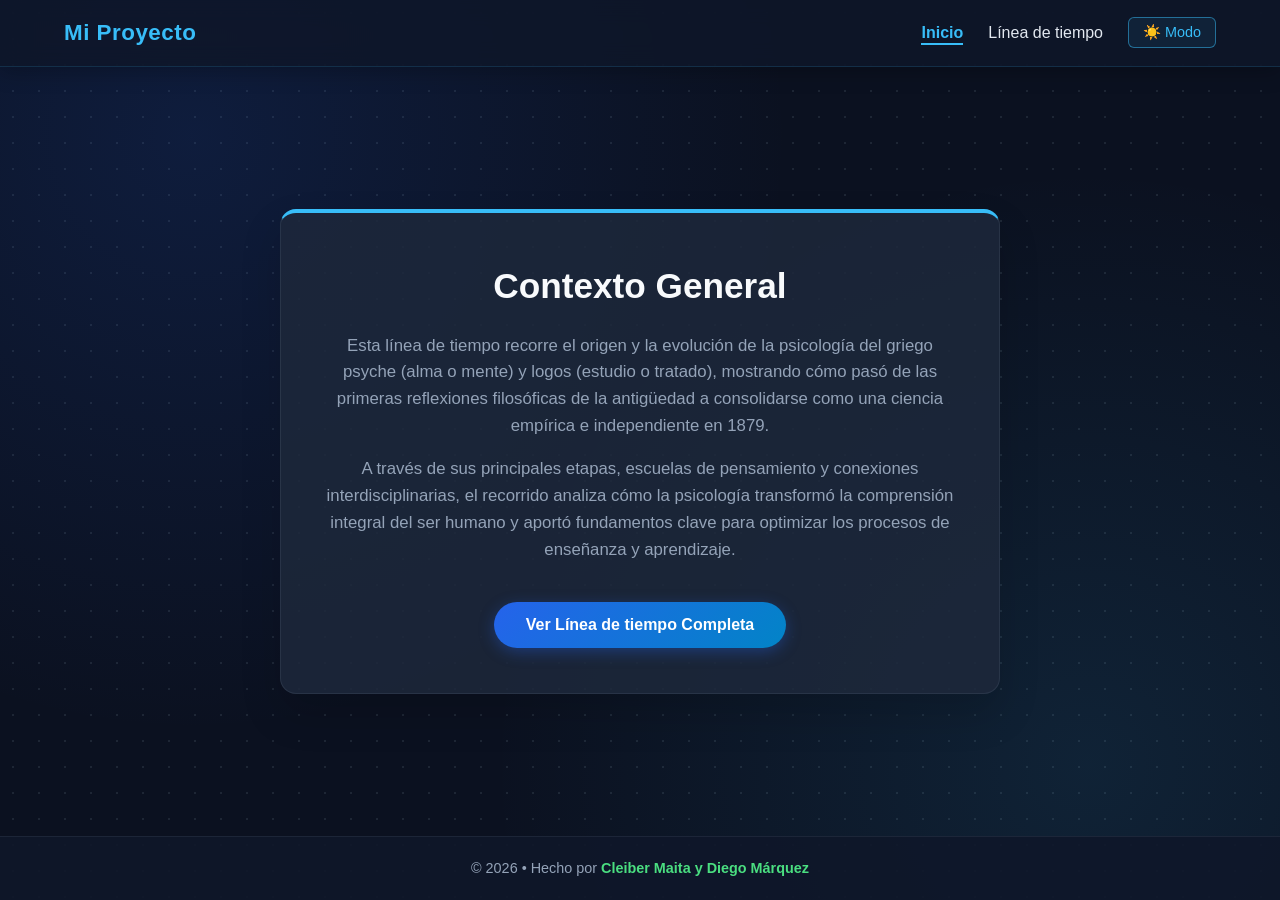
<file: index.html>
<!DOCTYPE html>
<html lang="es">
<head>
    <meta charset="UTF-8">
    <meta name="viewport" content="width=device-width, initial-scale=1.0">
    <link rel="icon" href="data:image/svg+xml,<svg xmlns=%22http://www.w3.org/2000/svg%22 viewBox=%220 0 100 100%22><text y=%22.9em%22 font-size=%2290%22>📚</text></svg>">
    <title>Inicio - Resumen del Proyecto</title>
    <link rel="stylesheet" href="estilos.css">
</head>
<body class="dark-mode">

    <nav class="navbar">
        <a href="index.html" class="logo">Mi Proyecto</a>
        <ul class="nav-links">
            <li><a href="index.html" class="activo">Inicio</a></li>
            <li><a href="linea-tiempo.html">Línea de tiempo</a></li>
            <li><button id="btn-modo" class="btn-modo">☀️ Modo</button></li>
        </ul>
    </nav>

    <main class="contenedor-inicio">
        <div class="cuadro-resumen">
            <h1>Contexto General</h1>
            <p>Esta línea de tiempo recorre el origen y la evolución de la psicología del griego psyche (alma o mente) y logos (estudio o tratado), mostrando cómo pasó de las primeras reflexiones filosóficas de la antigüedad a consolidarse como una ciencia empírica e independiente en 1879.</p>
            <p>A través de sus principales etapas, escuelas de pensamiento y conexiones interdisciplinarias, el recorrido analiza cómo la psicología transformó la comprensión integral del ser humano y aportó fundamentos clave para optimizar los procesos de enseñanza y aprendizaje.</p>
            <button id="btn-redirigir" class="btn-explorar">Ver Línea de tiempo Completa</button>
        </div>
    </main>

    <footer class="footer">
        <p>&copy; 2026 &bull; Hecho por <span class="autor-verde">Cleiber Maita y Diego Márquez</span></p>
    </footer>

    <script src="script.js"></script>
</body>
</html>
</file>
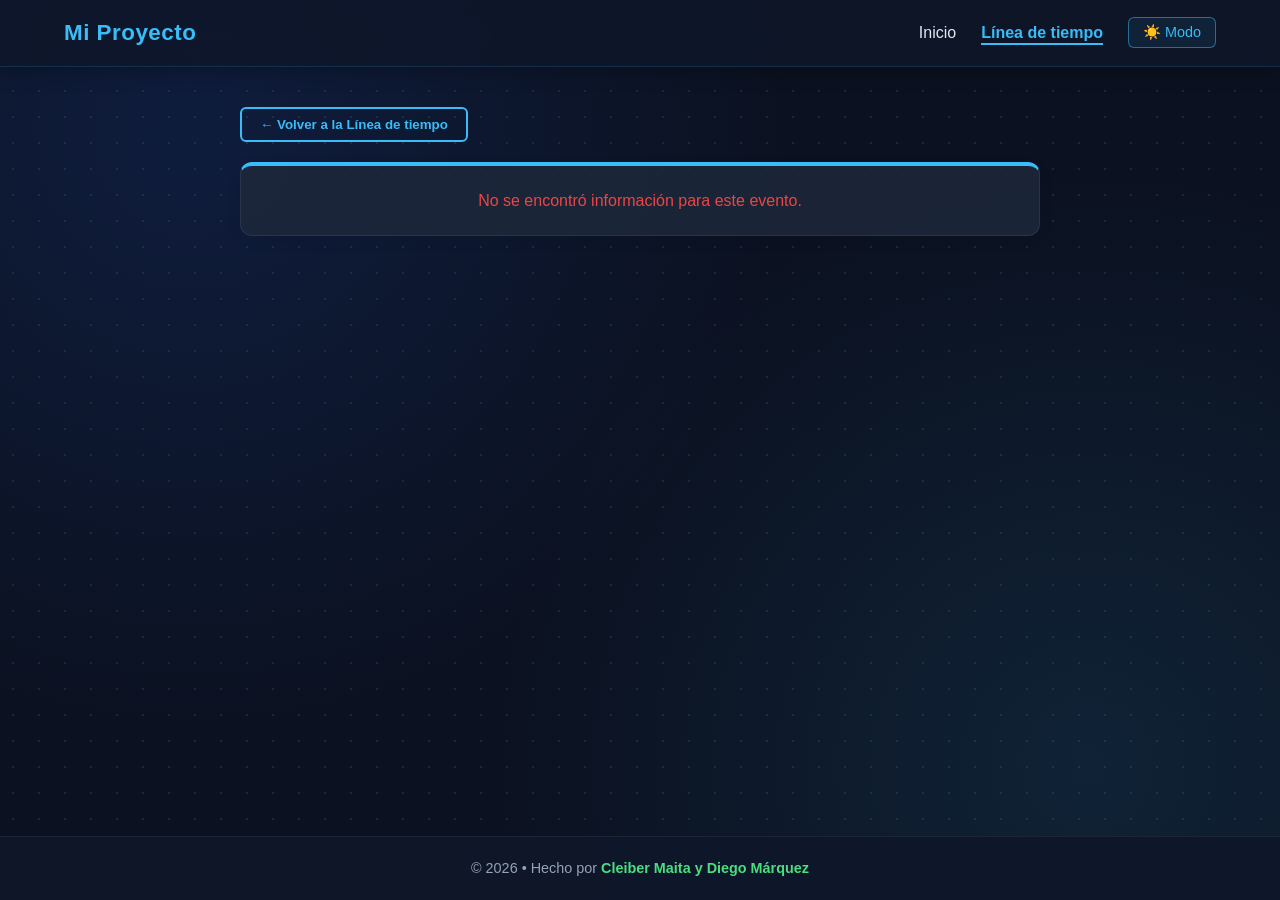
<file: detalle.html>
<!DOCTYPE html>
<html lang="es">
<head>
    <meta charset="UTF-8">
    <meta name="viewport" content="width=device-width, initial-scale=1.0">
    <link rel="icon" href="data:image/svg+xml,<svg xmlns=%22http://www.w3.org/2000/svg%22 viewBox=%220 0 100 100%22><text y=%22.9em%22 font-size=%2290%22>📚</text></svg>">
    <title>Detalle del Evento</title>
    <link rel="stylesheet" href="estilos.css?v=2">
</head>
<body>

    <nav class="navbar">
        <a href="index.html" class="logo">Mi Proyecto</a>
        <ul class="nav-links">
            <li><a href="index.html">Inicio</a></li>
            <li><a href="linea-tiempo.html" class="activo">Línea de tiempo</a></li>
            <li><button id="btn-modo" class="btn-modo">☀️ Modo</button></li>
        </ul>
    </nav>

    <main class="contenedor-principal">
        <div style="max-width: 800px; margin: 0 auto 20px auto;">
            <button id="btn-volver-timeline" class="btn-secundario">&larr; Volver a la Línea de tiempo</button>
        </div>

        <div style="max-width: 800px; margin: 0 auto;">
            <div class="contenido" id="detalle-contenido">
                <p style="text-align: center; color: #94a3b8;">Cargando detalles del evento...</p>
            </div>
        </div>
    </main>

    <footer class="footer">
        <p>&copy; 2026 &bull; Hecho por <span class="autor-verde">Cleiber Maita y Diego Márquez</span></p>
    </footer>

    <script>
        document.addEventListener("DOMContentLoaded", () => {
            const btnVolverTimeline = document.getElementById("btn-volver-timeline");
            if (btnVolverTimeline) {
                btnVolverTimeline.addEventListener("click", () => {
                    window.location.href = "linea-tiempo.html";
                });
            }

            const eventoGuardado = localStorage.getItem("eventoSeleccionado");
            const contenedorDetalle = document.getElementById("detalle-contenido");

            if (eventoGuardado) {
                const evento = JSON.parse(eventoGuardado);
                
                const imagenHTML = evento.imagen && evento.imagen.trim() !== "" 
                    ? `<img src="${evento.imagen}" alt="${evento.titulo}" class="img-evento" style="max-height: 450px; width: 100%; height: auto; object-fit: contain; background-color: #0f172a; border-radius: 8px; margin-bottom: 14px;">` 
                    : "";

                contenedorDetalle.innerHTML = `
                    ${imagenHTML}
                    <span class="fecha">${evento.fecha}</span>
                    <h1 class="titulo-detalle">${evento.titulo}</h1>
                    <p class="texto-detalle">${evento.descripcion}</p>
                `;
            } else {
                contenedorDetalle.innerHTML = `<p style="text-align: center; color: #ef4444;">No se encontró información para este evento.</p>`;
            }
        });
    </script>
    <script src="script.js"></script>
</body>
</html>
</file>
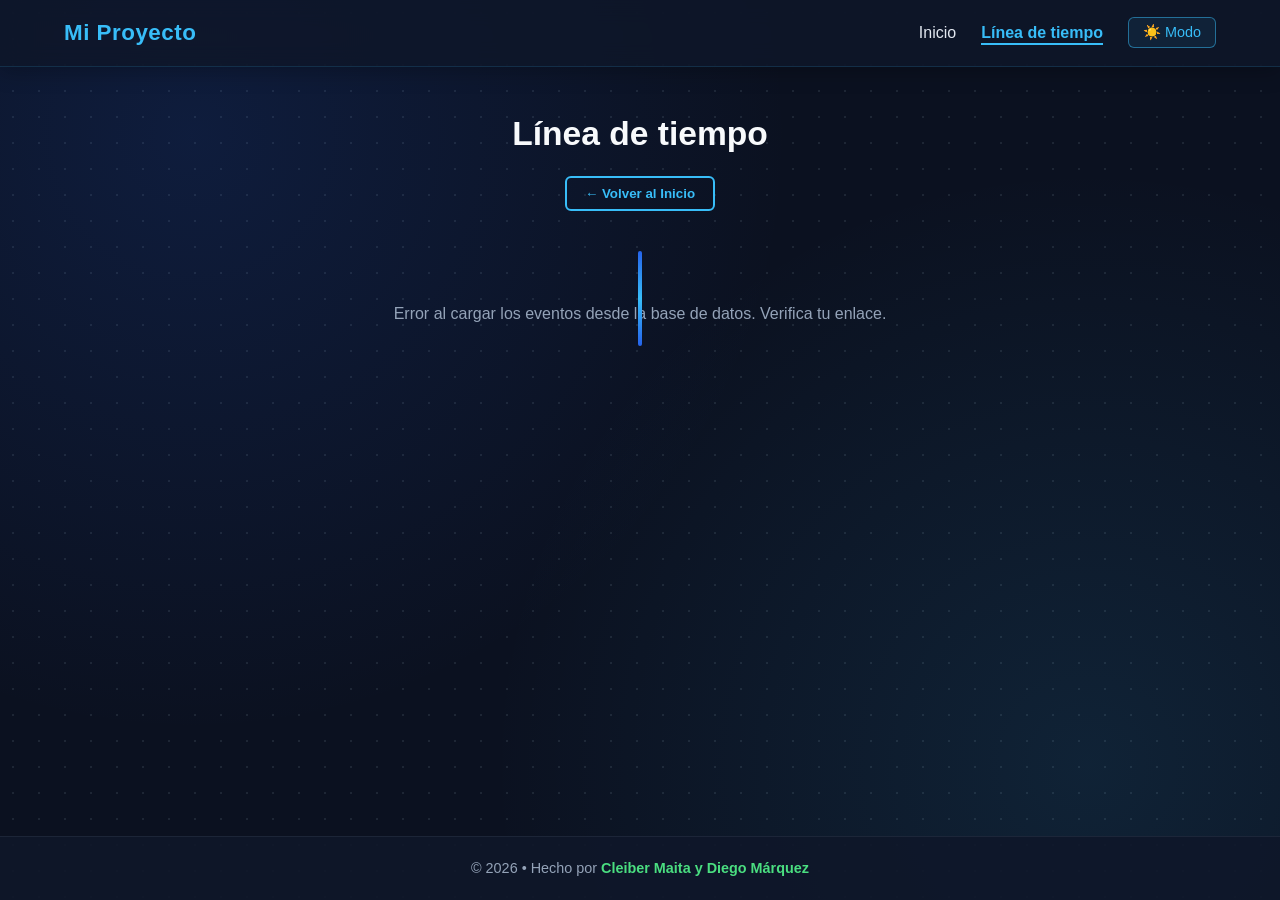
<file: linea-tiempo.html>
<!DOCTYPE html>
<html lang="es">
<head>
    <meta charset="UTF-8">
    <meta name="viewport" content="width=device-width, initial-scale=1.0">
    <link rel="icon" href="data:image/svg+xml,<svg xmlns=%22http://www.w3.org/2000/svg%22 viewBox=%220 0 100 100%22><text y=%22.9em%22 font-size=%2290%22>📚</text></svg>">
    <title>Línea de tiempo</title>
    <link rel="stylesheet" href="estilos.css">
</head>
<body class="dark-mode">

    <nav class="navbar">
        <a href="index.html" class="logo">Mi Proyecto</a>
        <ul class="nav-links">
            <li><a href="index.html">Inicio</a></li>
            <li><a href="linea-tiempo.html" class="activo">Línea de tiempo</a></li>
            <li><button id="btn-modo" class="btn-modo">☀️ Modo</button></li>
        </ul>
    </nav>

    <main class="contenedor-principal">
        <div class="cabecera-timeline">
            <h1 class="titulo-seccion">Línea de tiempo</h1>
            <button id="btn-volver" class="btn-secundario">&larr; Volver al Inicio</button>
        </div>
        
        <section class="timeline" id="timeline-container">
        </section>
    </main>

    <footer class="footer">
        <p>&copy; 2026 &bull; Hecho por <span class="autor-verde">Cleiber Maita y Diego Márquez</span></p>
    </footer>

    <script src="script.js"></script>
</body>
</html>
</file>
<file: estilos.css>
* {
    box-sizing: border-box;
    margin: 0;
    padding: 0;
}

@keyframes fadeIn {
    from { opacity: 0; transform: translateY(12px); }
    to { opacity: 1; transform: translateY(0); }
}

@keyframes fadeOut {
    from { opacity: 1; transform: translateY(0); }
    to { opacity: 0; transform: translateY(-12px); }
}

body {
    font-family: 'Segoe UI', Tahoma, Geneva, Verdana, sans-serif;
    background-color: #f1f5f9;
    background-image: radial-gradient(#cbd5e1 1px, transparent 1px);
    background-size: 24px 24px;
    color: #334155;
    line-height: 1.6;
    display: flex;
    flex-direction: column;
    min-height: 100vh;
    animation: fadeIn 0.45s cubic-bezier(0.16, 1, 0.3, 1) forwards;
}

body.fade-out {
    animation: fadeOut 0.35s cubic-bezier(0.16, 1, 0.3, 1) forwards;
}

.navbar {
    display: flex;
    justify-content: space-between;
    align-items: center;
    background-color: rgba(15, 23, 42, 0.85);
    backdrop-filter: blur(12px);
    -webkit-backdrop-filter: blur(12px);
    border-bottom: 1px solid rgba(56, 189, 248, 0.15);
    color: #fff;
    padding: 15px 5%;
    position: sticky;
    top: 0;
    z-index: 100;
    box-shadow: 0 4px 20px rgba(0, 0, 0, 0.25);
}

.logo {
    font-size: 1.4rem;
    font-weight: bold;
    color: #38bdf8;
    text-decoration: none;
    letter-spacing: 0.5px;
}

.logo span { color: #94a3b8; }

.nav-links {
    list-style: none;
    display: flex;
    gap: 25px;
    align-items: center;
}

.nav-links a {
    color: #e2e8f0;
    text-decoration: none;
    font-weight: 500;
}

.nav-links a.activo {
    color: #38bdf8;
    font-weight: bold;
    border-bottom: 2px solid #38bdf8;
    padding-bottom: 2px;
}

.btn-modo {
    background: rgba(56, 189, 248, 0.08);
    border: 1px solid rgba(56, 189, 248, 0.5);
    color: #38bdf8;
    padding: 6px 14px;
    border-radius: 6px;
    cursor: pointer;
    font-size: 0.9rem;
    transition: all 0.3s ease;
}

.contenedor-inicio {
    flex: 1;
    display: flex;
    justify-content: center;
    align-items: center;
    padding: 40px 20px;
}

.cuadro-resumen {
    background-color: #fff;
    max-width: 720px;
    width: 100%;
    border-radius: 16px;
    overflow: hidden;
    box-shadow: 0 20px 40px rgba(0, 0, 0, 0.15);
    border: 1px solid rgba(37, 99, 235, 0.2);
    text-align: center;
    padding: 45px 40px;
}

.cuerpo-resumen { padding: 35px 40px 45px; }

.cuadro-resumen h1 {
    font-size: 2.2rem;
    color: #0f172a;
    margin-bottom: 18px;
}

.cuadro-resumen p {
    font-size: 1.05rem;
    color: #475569;
    margin-bottom: 16px;
}

.btn-explorar {
    margin-top: 22px;
    background: linear-gradient(135deg, #2563eb, #0284c7);
    color: #fff;
    padding: 14px 32px;
    border-radius: 50px;
    border: none;
    cursor: pointer;
    font-size: 1rem;
    font-weight: bold;
    box-shadow: 0 4px 15px rgba(37, 99, 235, 0.35);
}

.contenedor-principal {
    flex: 1;
    padding: 40px 20px;
}

.cabecera-timeline {
    text-align: center;
    margin-bottom: 40px;
}

.titulo-seccion {
    font-size: 2.1rem;
    color: #0f172a;
    margin-bottom: 15px;
}

.btn-secundario {
    background-color: transparent;
    color: #2563eb;
    border: 2px solid #2563eb;
    padding: 8px 18px;
    border-radius: 6px;
    cursor: pointer;
    font-weight: bold;
}

.timeline {
    position: relative;
    max-width: 1000px;
    margin: 0 auto;
    padding: 50px 0 20px 0;
}

.timeline::after {
    content: '';
    position: absolute;
    width: 4px;
    background: linear-gradient(to bottom, #2563eb, #38bdf8, #2563eb);
    top: 0;
    bottom: 0;
    left: 50%;
    margin-left: -2px;
    border-radius: 2px;
}

.evento {
    padding: 10px 40px;
    position: relative;
    width: 50%;
    cursor: pointer;
}

.evento::after {
    content: '';
    position: absolute;
    width: 22px;
    height: 22px;
    right: -11px;
    background-color: #fff;
    border: 4px solid #2563eb;
    top: 25px;
    border-radius: 50%;
    z-index: 2;
}

.izquierda { left: 0; }
.derecha { left: 50%; }
.derecha::after { left: -11px; }

.contenido {
    padding: 22px 26px;
    background-color: #fff;
    border-radius: 12px;
    box-shadow: 0 4px 15px rgba(0, 0, 0, 0.06);
    border-top: 4px solid #2563eb;
    position: relative;
}

.img-evento {
    width: 100%;
    height: 180px;
    object-fit: cover;
    border-radius: 8px;
    margin-bottom: 14px;
    border: 1px solid rgba(148, 163, 184, 0.2);
}

.fecha {
    display: inline-flex;
    align-items: center;
    gap: 6px;
    background-color: #dbeafe;
    color: #1e40af;
    padding: 4px 12px;
    border-radius: 20px;
    font-size: 0.85rem;
    font-weight: 600;
    margin-bottom: 10px;
}

.contenido h3 {
    font-size: 1.3rem;
    color: #0f172a;
    margin-bottom: 8px;
}

.contexto-breve {
    font-size: 0.95rem;
    color: #475569;
    margin-top: 6px;
    line-height: 1.5;
}

/* =========================================
   MODO OSCURO (PC Y GENERAL)
========================================= */
body.dark-mode {
    background-color: #0b1120;
    background-image: 
        radial-gradient(circle at 15% 15%, rgba(37, 99, 235, 0.14) 0%, transparent 45%),
        radial-gradient(circle at 85% 85%, rgba(56, 189, 248, 0.10) 0%, transparent 45%),
        radial-gradient(rgba(148, 163, 184, 0.14) 1px, transparent 1px);
    background-size: 100% 100%, 100% 100%, 26px 26px;
    background-attachment: fixed;
    color: #e2e8f0;
}

body.dark-mode .cuadro-resumen,
body.dark-mode .contenido {
    background-color: rgba(30, 41, 59, 0.85);
    color: #f8fafc;
    border: 1px solid rgba(148, 163, 184, 0.12);
    border-top: 4px solid #38bdf8;
}

body.dark-mode .cuadro-resumen h1,
body.dark-mode .contenido h3,
body.dark-mode .titulo-seccion {
    color: #f8fafc;
}

body.dark-mode .cuadro-resumen p,
body.dark-mode .contexto-breve {
    color: #94a3b8;
}

body.dark-mode .fecha {
    background: linear-gradient(135deg, rgba(30, 58, 138, 0.6), rgba(15, 23, 42, 0.8));
    border: 1px solid rgba(56, 189, 248, 0.3);
    color: #7dd3fc;
}

body.dark-mode .evento::after {
    background-color: #0f172a;
    border-color: #38bdf8;
}

body.dark-mode .btn-secundario {
    color: #38bdf8;
    border-color: #38bdf8;
}

/* =========================================
   FOOTER
========================================= */
.footer {
    background-color: rgba(15, 23, 42, 0.9);
    border-top: 1px solid rgba(148, 163, 184, 0.1);
    color: #94a3b8;
    text-align: center;
    padding: 20px;
    font-size: 0.9rem;
}

.footer .autor-verde { color: #4ade80; font-weight: 600; }

/* =========================================
   MÓVIL MODO CLARO (Por defecto en pantallas pequeñas)
========================================= */
@media screen and (max-width: 768px) {
    .navbar { padding: 10px 12px; }
    .logo { font-size: 1.1rem; white-space: nowrap; }
    .nav-links { gap: 12px; font-size: 0.85rem; }
    .btn-modo { padding: 4px 8px; font-size: 0.75rem; border-radius: 4px; }
    .contenedor-principal { padding: 20px 8px; }
    .timeline { padding: 10px 0; max-width: 100%; }

    .timeline::after {
        left: 18px;
        width: 2.5px;
        background: linear-gradient(to bottom, #2563eb, #0284c7);
    }

    .evento {
        width: 100%;
        padding-left: 38px;
        padding-right: 6px;
        margin-bottom: 14px;
    }

    .izquierda, .derecha { left: 0%; }

    .izquierda::after, .derecha::after {
        left: 9px;
        top: 16px;
        width: 16px;
        height: 16px;
        background-color: #fff;
        border: 2.5px solid #2563eb;
    }

    .contenido {
        padding: 12px 14px;
        border-radius: 10px;
        background: #ffffff !important;
        border: 1px solid rgba(148, 163, 184, 0.25);
        border-top: 3px solid #2563eb;
        box-shadow: 0 4px 15px rgba(0, 0, 0, 0.05);
    }

    .img-evento { height: 110px; border-radius: 6px; margin-bottom: 8px; }

    .fecha {
        font-size: 0.68rem;
        padding: 2px 8px;
        margin-bottom: 4px;
        background-color: #dbeafe !important;
        color: #1e40af !important;
        border: none;
    }

    .contenido h3 { font-size: 1rem; margin: 2px 0 4px 0; color: #0f172a !important; }
    .contexto-breve { font-size: 0.82rem; line-height: 1.35; color: #475569 !important; }
    .titulo-seccion { font-size: 1.4rem; margin-bottom: 10px; color: #0f172a !important; }
}

/* =========================================
   MÓVIL MODO OSCURO (Anula el modo claro cuando dark-mode está activo)
========================================= */
@media screen and (max-width: 768px) {
    body.dark-mode .timeline::after {
        background: linear-gradient(to bottom, #2563eb, #38bdf8);
    }

    body.dark-mode .izquierda::after, 
    body.dark-mode .derecha::after {
        background-color: #0b1120;
        border: 2.5px solid #38bdf8;
    }

    body.dark-mode .contenido {
        background: rgba(30, 41, 59, 0.95) !important;
        border: 1px solid rgba(56, 189, 248, 0.2);
        border-top: 3px solid #38bdf8;
    }

    body.dark-mode .fecha {
        background: linear-gradient(135deg, rgba(30, 58, 138, 0.85), rgba(15, 23, 42, 0.95)) !important;
        color: #7dd3fc !important;
        border: 1px solid rgba(56, 189, 248, 0.4) !important;
    }

    body.dark-mode .contenido h3 { color: #f8fafc !important; }
    body.dark-mode .contenido .contexto-breve { color: #94a3b8 !important; }
    body.dark-mode .titulo-seccion { color: #f8fafc !important; }
}

/* =========================================
   ESTILOS PARA LA PÁGINA DE DETALLE
========================================= */
.titulo-detalle {
    font-size: 2rem;
    color: #0f172a;
    margin: 15px 0;
}

.texto-detalle {
    font-size: 1.1rem;
    color: #475569;
    line-height: 1.8;
}

body.dark-mode .titulo-detalle {
    color: #f8fafc;
}

body.dark-mode .texto-detalle {
    color: #cbd5e1;
}
</file>
